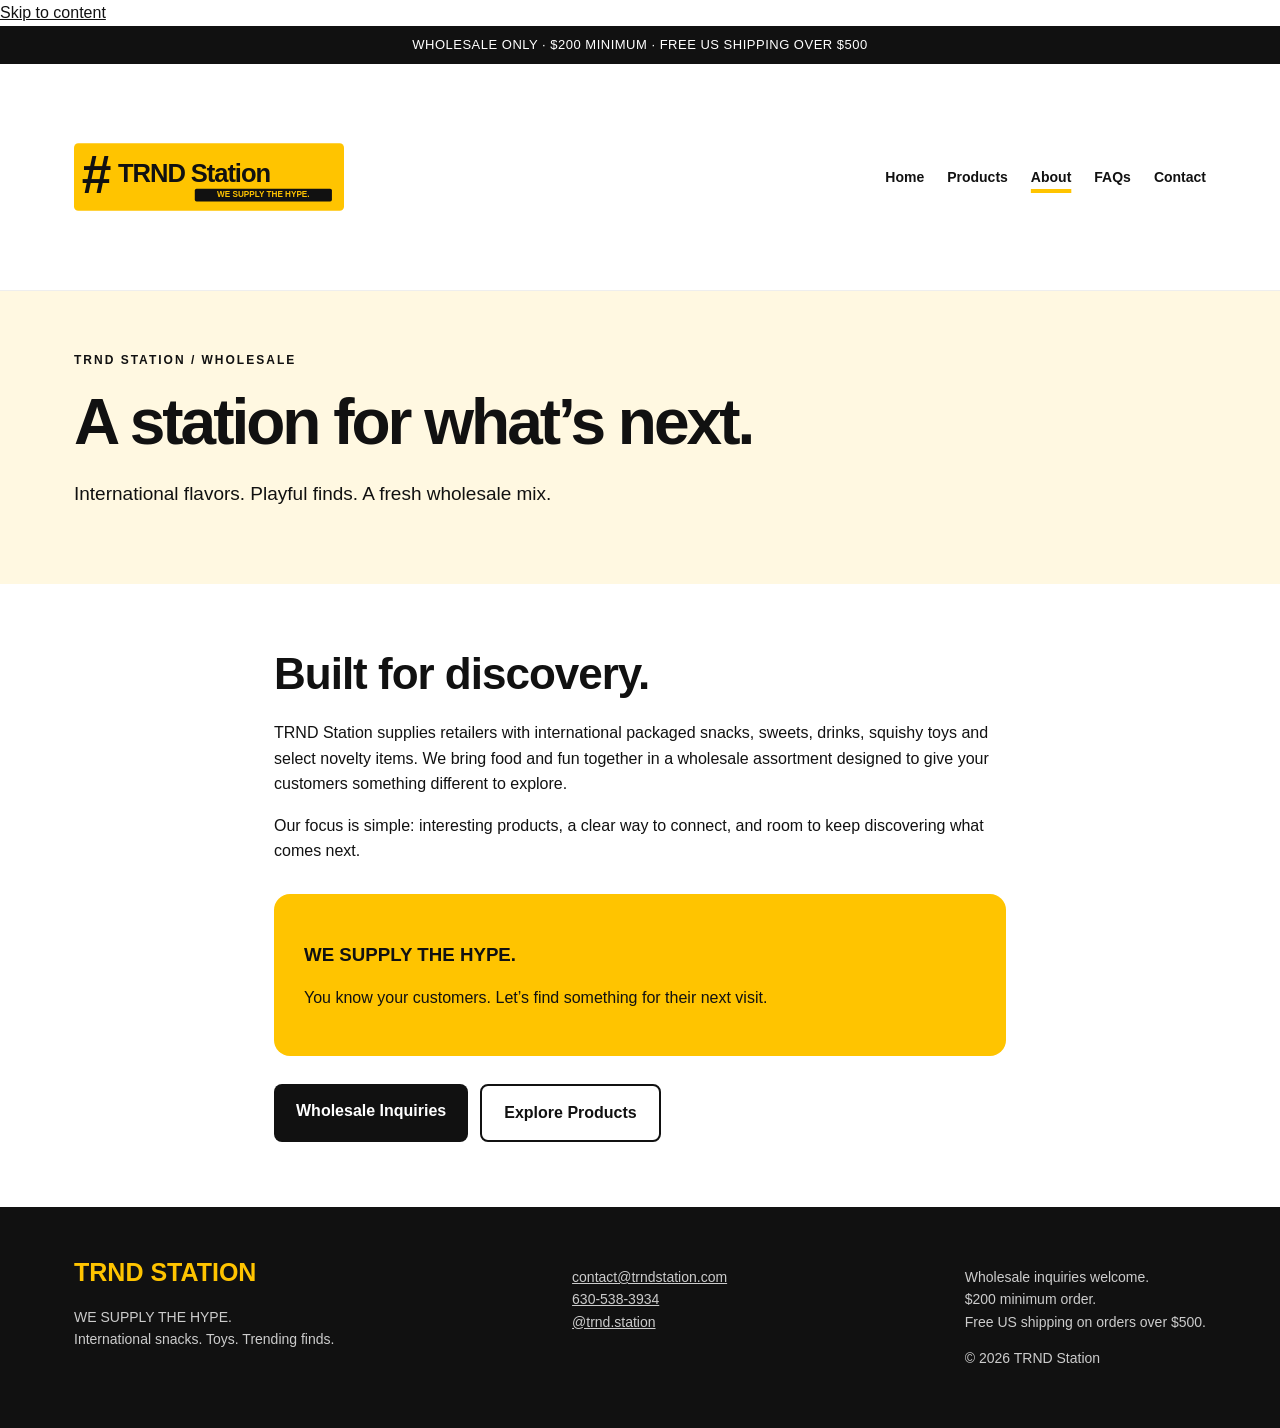
<file: about.html>
<!doctype html><html lang="en"><head><meta charset="utf-8"><meta name="viewport" content="width=device-width,initial-scale=1"><title>About | TRND Station</title><link rel="stylesheet" href="trnd.css"><script defer src="trnd.js"></script></head><body data-page="about"></body></html>
</file>
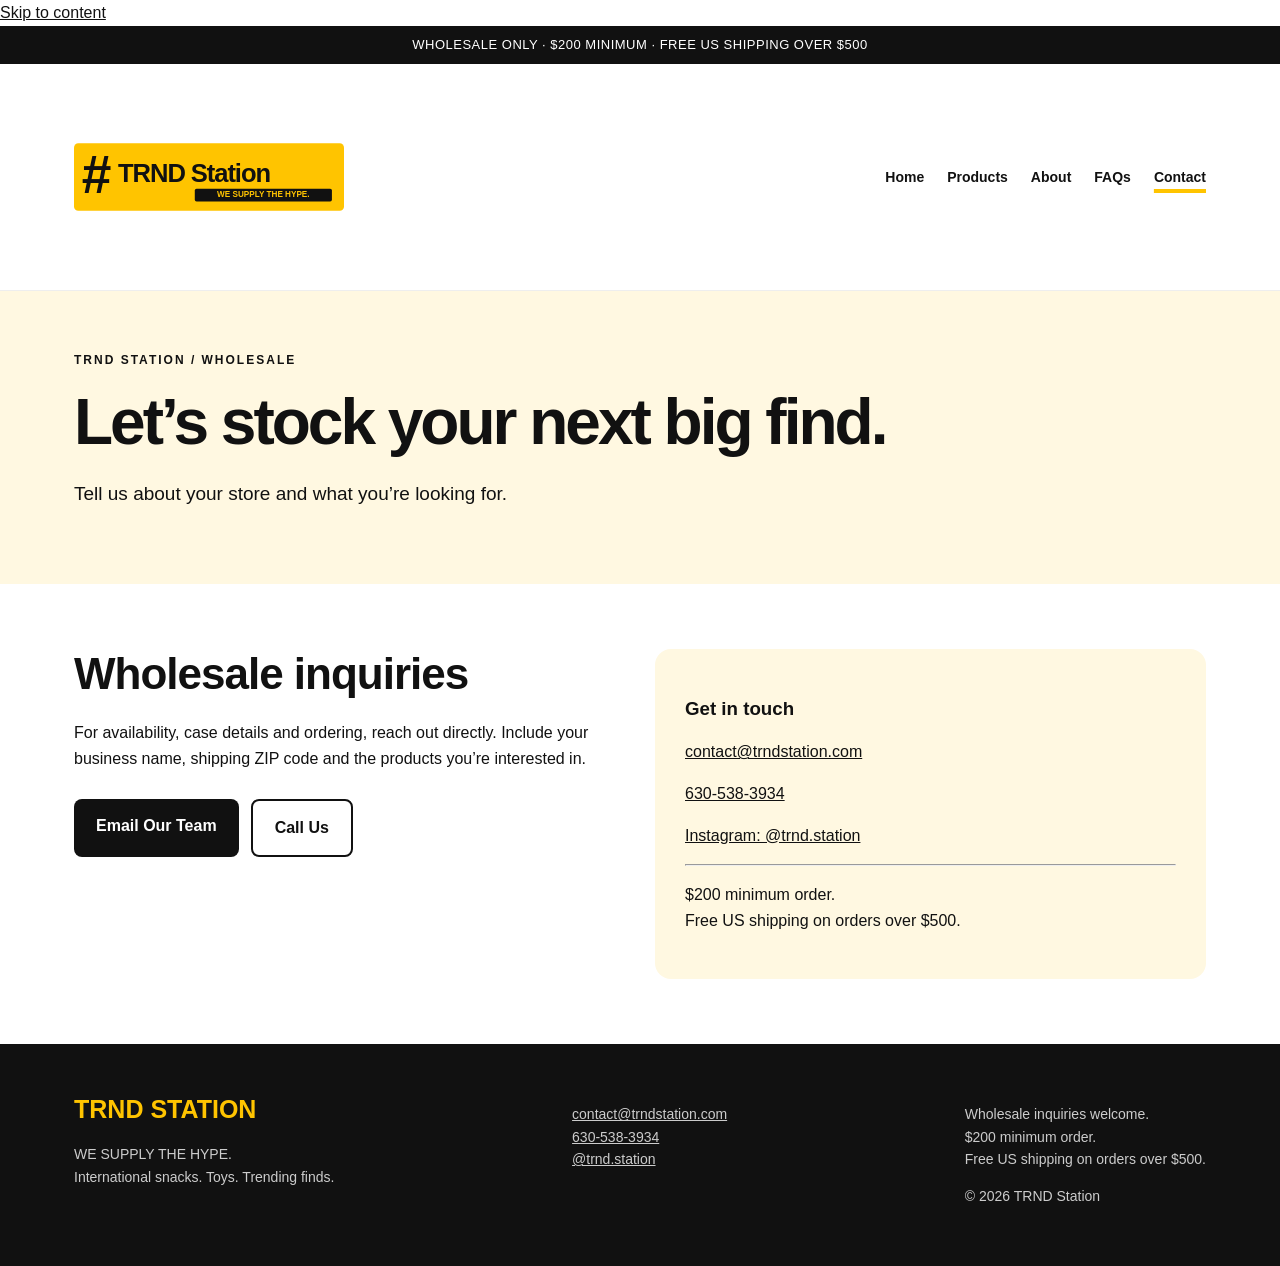
<file: contact.html>
<!doctype html><html lang="en"><head><meta charset="utf-8"><meta name="viewport" content="width=device-width,initial-scale=1"><title>Contact | TRND Station</title><link rel="stylesheet" href="trnd.css"><script defer src="trnd.js"></script></head><body data-page="contact"></body></html>
</file>
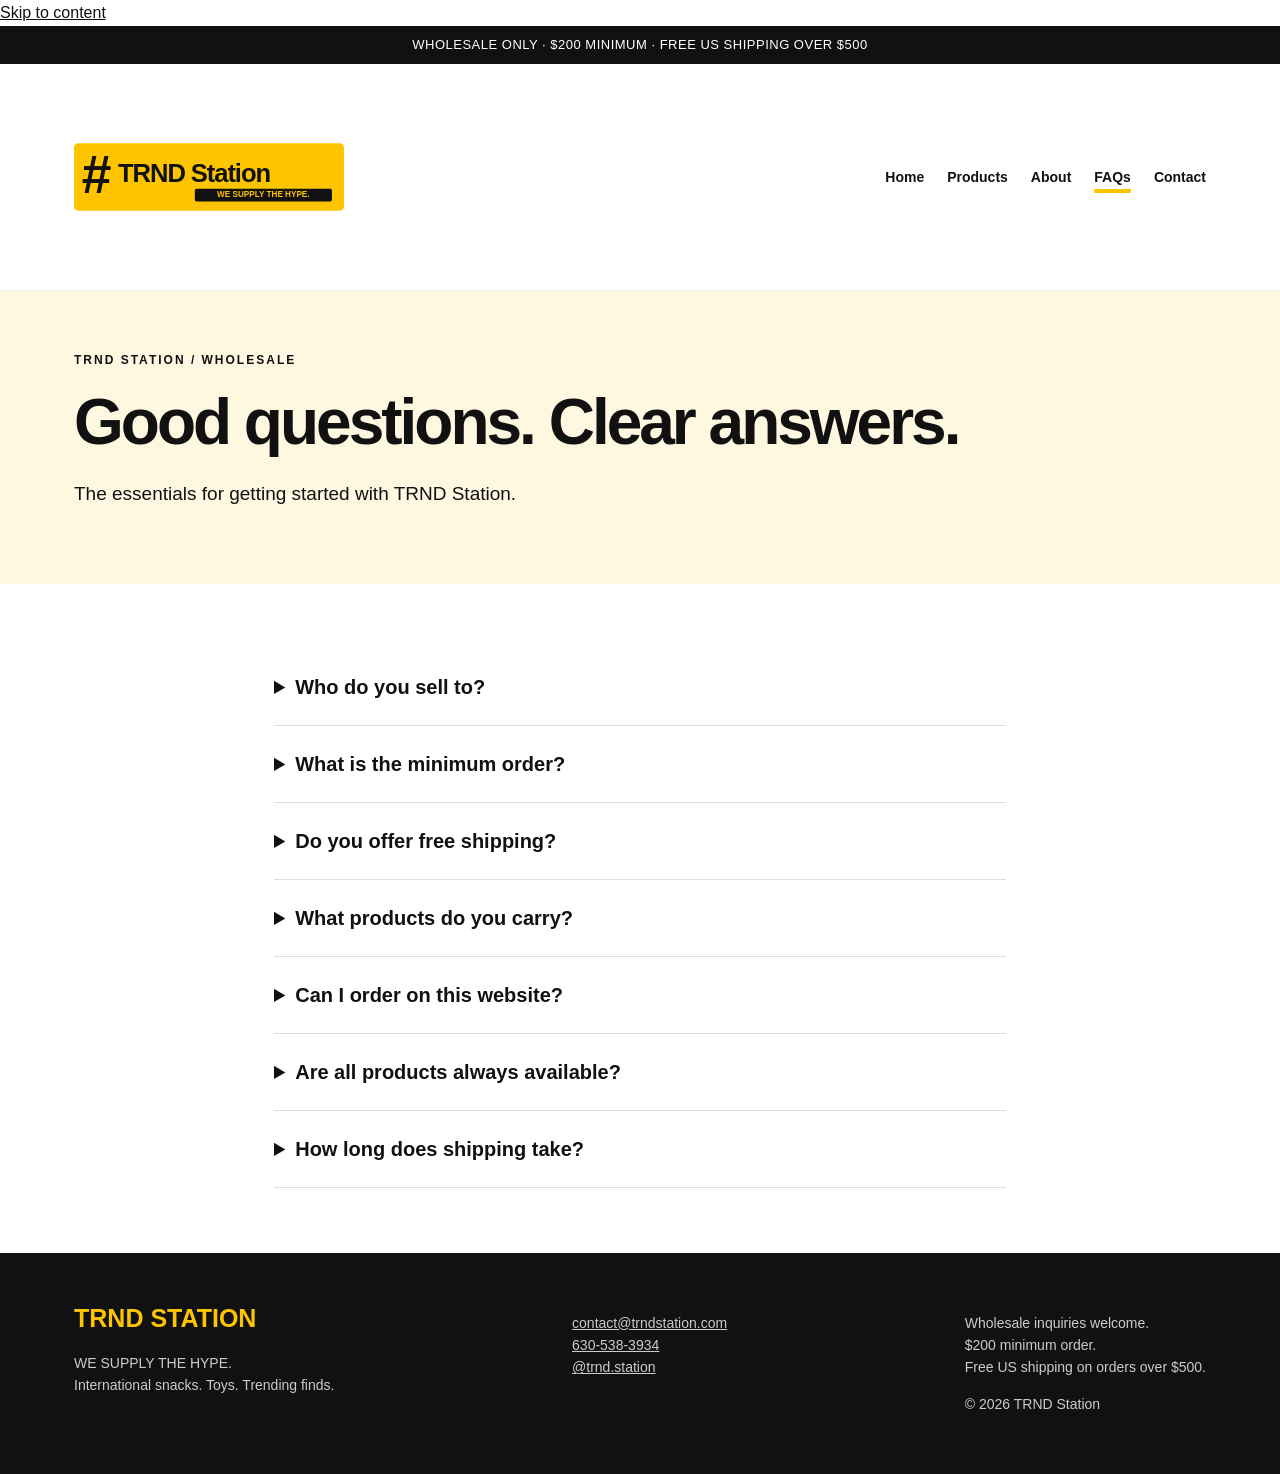
<file: faq.html>
<!doctype html><html lang="en"><head><meta charset="utf-8"><meta name="viewport" content="width=device-width,initial-scale=1"><title>FAQs | TRND Station</title><link rel="stylesheet" href="trnd.css"><script defer src="trnd.js"></script></head><body data-page="faq"></body></html>
</file>
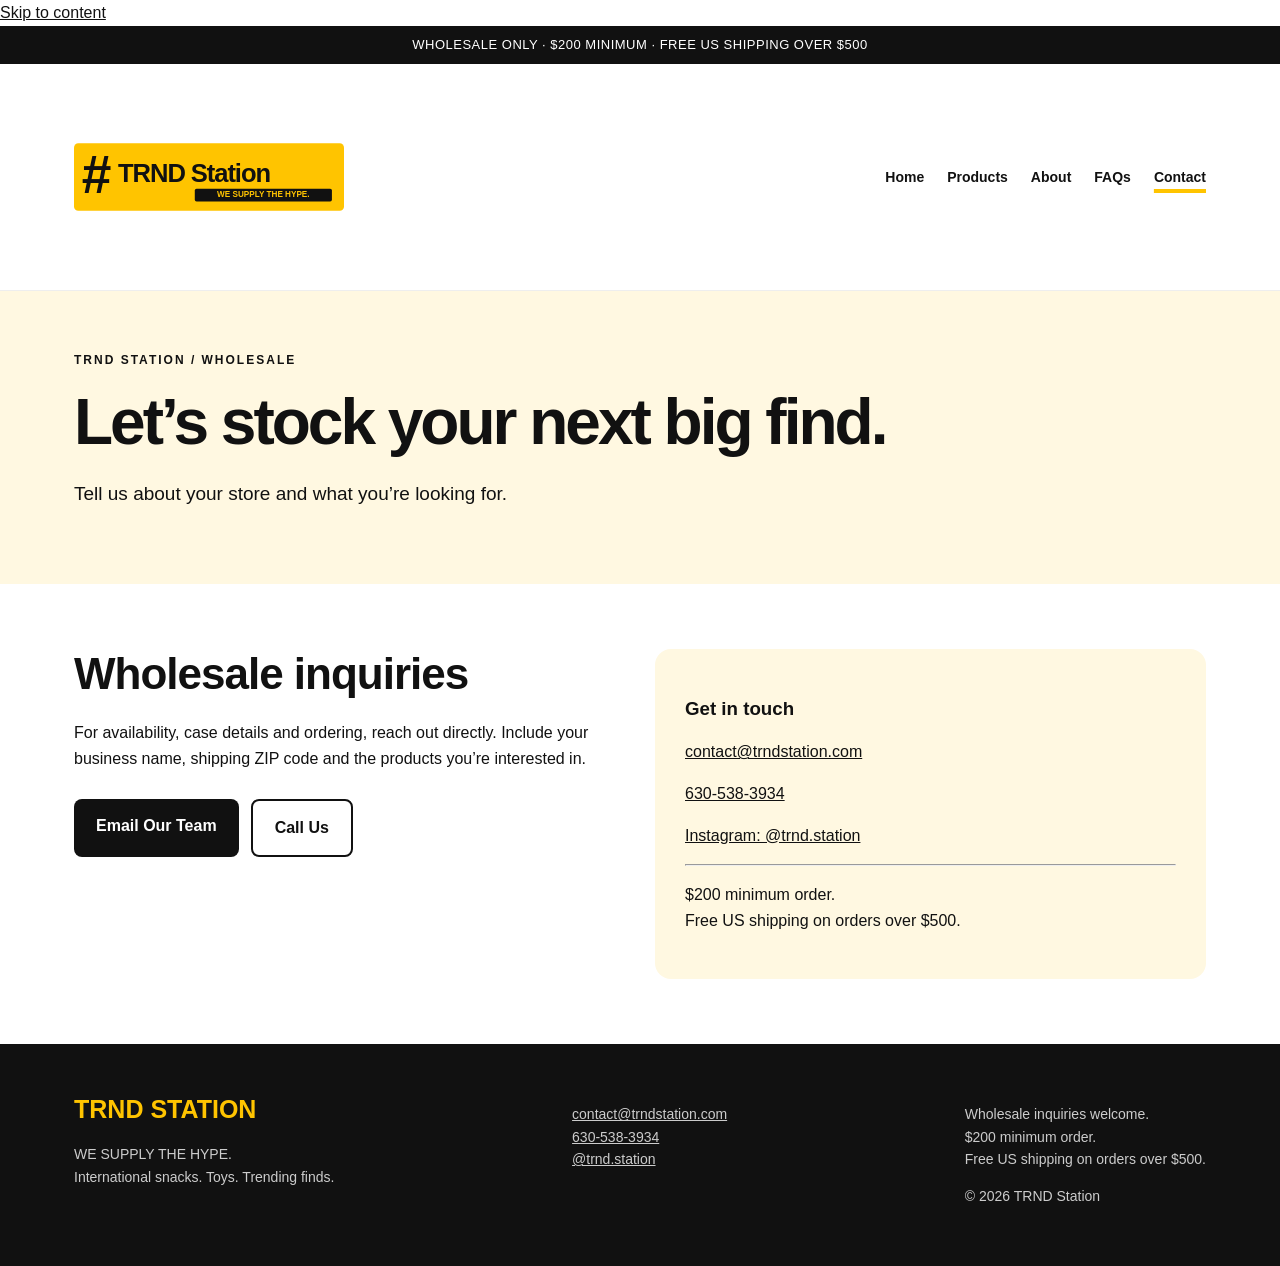
<file: wholesale.html>
<!doctype html><html lang="en"><head><meta charset="utf-8"><meta name="viewport" content="width=device-width,initial-scale=1"><meta http-equiv="refresh" content="0;url=contact.html"><title>Wholesale Inquiries | TRND Station</title><link rel="canonical" href="https://trndstation.com/contact.html"></head><body><p>TRND Station wholesale inquiries: <a href="contact.html">Contact our team</a>.</p></body></html>
</file>
<file: trnd.css>
:root{--yellow:#ffc400;--ink:#111;--cream:#fff8e1}*{box-sizing:border-box}body{margin:0;color:var(--ink);background:#fff;font-family:Arial,Helvetica,sans-serif;line-height:1.6}a{color:inherit}a:focus-visible,summary:focus-visible{outline:3px solid #806000;outline-offset:5px}.wrap{max-width:1180px;margin:auto;padding:0 24px}.bar{background:var(--ink);color:#fff;text-align:center;padding:9px 16px;font-size:13px;letter-spacing:.5px}header{border-bottom:1px solid #eee;background:#fff}header .wrap{display:flex;justify-content:space-between;align-items:center;gap:24px;padding-top:18px;padding-bottom:18px}.logo{width:270px;max-width:100%;display:block}nav{display:flex;gap:23px;flex-wrap:wrap}nav a{text-decoration:none;font-size:14px;font-weight:700}nav a[aria-current=page]{text-decoration:underline;text-decoration-color:var(--yellow);text-decoration-thickness:4px;text-underline-offset:7px}.hero{background:var(--yellow);padding:80px 0}.hero .wrap{display:grid;grid-template-columns:1.35fr 1fr;gap:55px;align-items:center}.eyebrow{text-transform:uppercase;letter-spacing:2px;font-size:12px;font-weight:800}h1{font-size:clamp(42px,6.5vw,88px);line-height:1.02;letter-spacing:-3px;margin:18px 0 24px}h2{font-size:clamp(28px,4vw,44px);line-height:1.12;letter-spacing:-1px;margin:0 0 22px}h3{line-height:1.25}.lead{font-size:19px;max-width:620px}.buttons{display:flex;gap:12px;flex-wrap:wrap;margin-top:28px}.button{display:inline-block;background:var(--ink);color:#fff;padding:14px 22px;border-radius:8px;text-decoration:none;font-weight:700}.button.alt{background:transparent;border:2px solid var(--ink);color:var(--ink)}.poster{background:var(--ink);color:var(--yellow);border-radius:24px;padding:38px;transform:rotate(3deg);box-shadow:10px 10px 0 #0002}.poster .hash{font-size:100px;font-weight:900;line-height:1}.poster p{font-size:38px;line-height:1.05;font-weight:900;letter-spacing:-1px}.poster small{color:#fff}section{padding:65px 0}.cream{background:var(--cream)}.grid{display:grid;grid-template-columns:repeat(3,1fr);gap:24px}.categories{grid-template-columns:repeat(4,1fr)}.card{border:1px solid #e8e8e8;border-radius:16px;background:#fff;overflow:hidden}.card .copy{padding:22px}.card h3{margin:0 0 10px}.card p{margin:0;color:#555}.product-image{aspect-ratio:1;background:#fff;padding:24px;display:grid;place-items:center}.product-image img{width:100%;height:100%;object-fit:contain;min-height:0}.pill{display:inline-block;background:var(--yellow);padding:5px 12px;border-radius:30px;font-size:12px;font-weight:800;margin-bottom:14px}.title{background:var(--cream);padding:55px 0}.title h1{font-size:clamp(38px,5vw,64px)}.prose{max-width:780px}.callout{padding:30px;background:var(--yellow);border-radius:16px;margin-top:30px}.contact-grid{display:grid;grid-template-columns:1fr 1fr;gap:30px}.contact-box{background:var(--cream);padding:30px;border-radius:16px;overflow-wrap:anywhere}details{border-bottom:1px solid #ddd;padding:22px 0}summary{font-size:20px;font-weight:700;cursor:pointer}details p{max-width:750px;color:#555}footer{background:var(--ink);color:#fff;padding:45px 0}footer .wrap{display:flex;justify-content:space-between;gap:35px;flex-wrap:wrap}footer p{font-size:14px;color:#ccc}.footer-name{font-size:25px;font-weight:900;color:var(--yellow)}.note{font-size:14px;color:#626262}main{min-height:65vh}@media(max-width:800px){header .wrap{flex-direction:column;gap:16px}nav{justify-content:center;gap:17px}.hero{padding:45px 0}.hero .wrap,.contact-grid{grid-template-columns:1fr}.poster{transform:none}.grid,.categories{grid-template-columns:repeat(2,1fr)}h1{letter-spacing:-2px}section{padding:42px 0}}@media(max-width:480px){.grid,.categories{grid-template-columns:1fr}.wrap{padding-left:18px;padding-right:18px}.poster{padding:28px}.logo{width:250px}}
</file>
